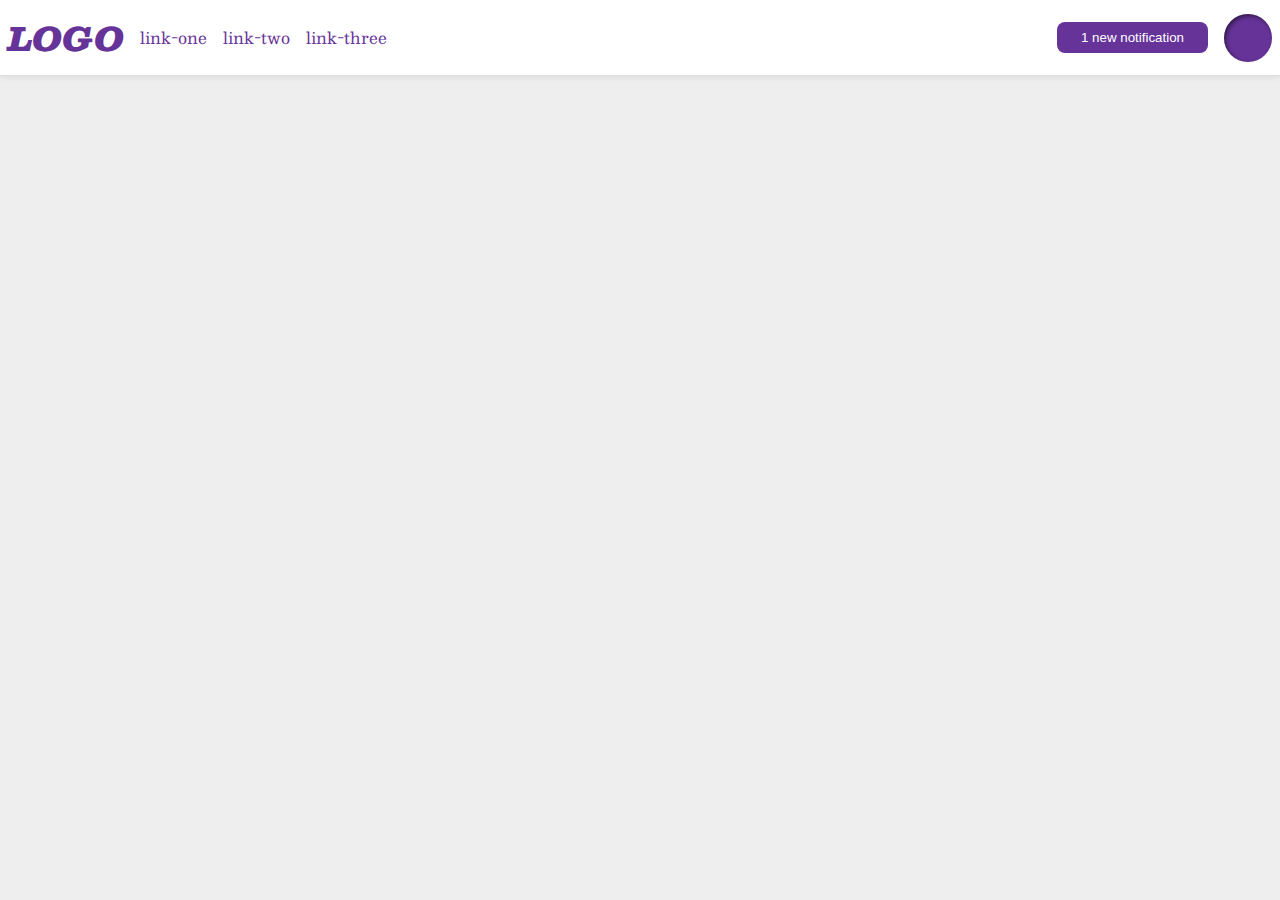
<file: flex/03-flex-header-2/index.html>
<!DOCTYPE html>
<html lang="en">
  <head>
    <meta charset="UTF-8">
    <meta http-equiv="X-UA-Compatible" content="IE=edge">
    <meta name="viewport" content="width=device-width, initial-scale=1.0">
    <title>Flex Header 2</title>
    <link rel="stylesheet" href="style.css">
  </head>
  <body>
    <div class="header">
      <div class="left">
        <div class="logo">
        LOGO
        </div>
        <ul class="links">
          <li><a href="https://google.com">link-one</a></li>
          <li><a href="https://google.com">link-two</a></li>
          <li><a href="https://google.com">link-three</a></li>
        </ul>
      </div>
      <div class="notification">
      <button class="notifications">
        1 new notification
      </button>
      <div class="profile-image"></div>
    </div>
  </div>
  </body>
</html>
</file>
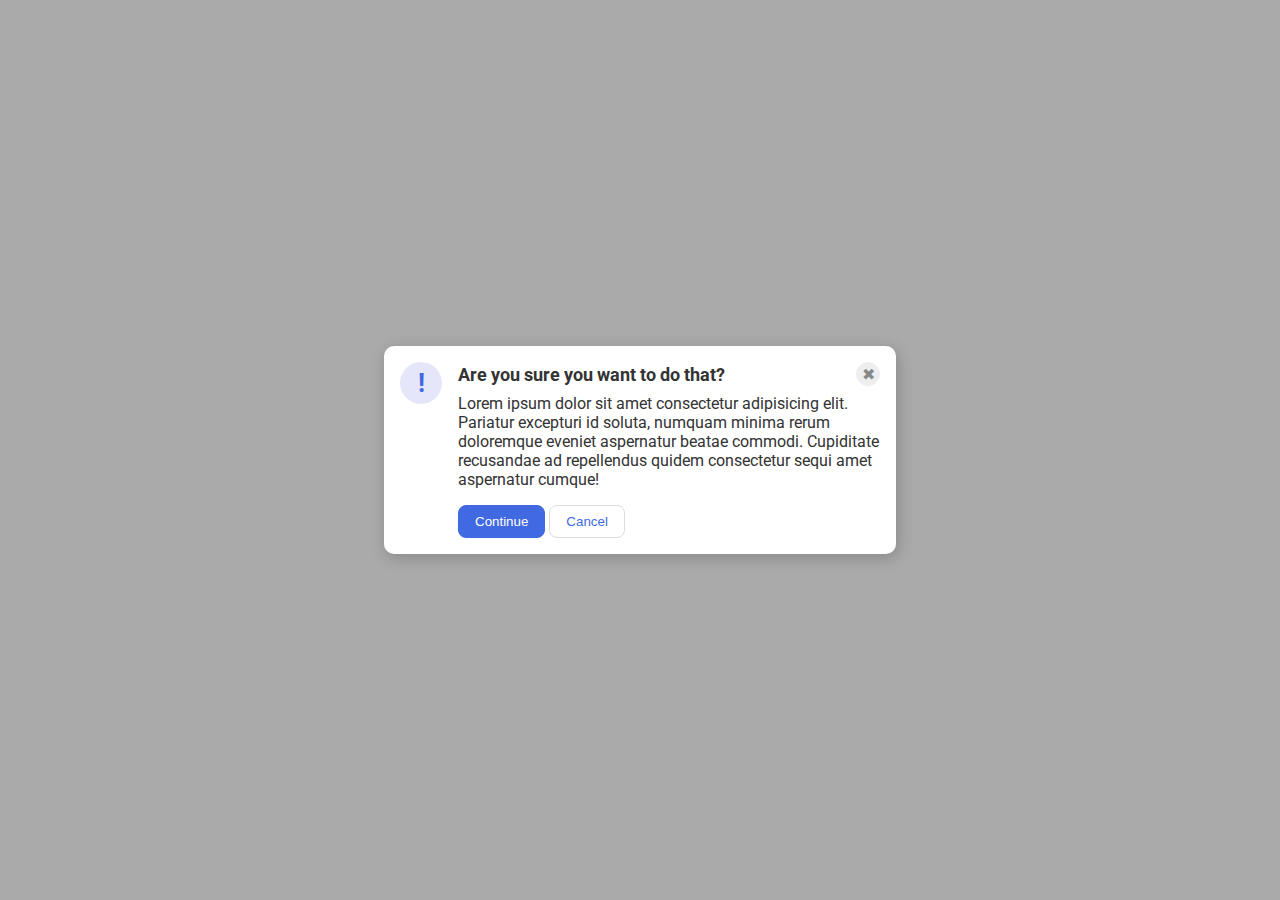
<file: flex/05-flex-modal/index.html>
<!DOCTYPE html>
<html lang="en">
  <head>
    <meta charset="UTF-8">
    <meta http-equiv="X-UA-Compatible" content="IE=edge">
    <meta name="viewport" content="width=device-width, initial-scale=1.0">
    <link rel="stylesheet" href="style.css">
    <title>Modal</title>
  </head>
  <body>
    <div class="modal">
      <div class="icon">!</div>
      <!-- additional container used here -->
      <div class="container">
        <!-- header div was moved to encompass the close button as well -->
        <div class="header">Are you sure you want to do that?
          <button class="close-button">✖</button>
        </div>
        <div class="text">Lorem ipsum dolor sit amet consectetur adipisicing elit. Pariatur excepturi id soluta, numquam minima rerum doloremque eveniet aspernatur beatae commodi. Cupiditate recusandae ad repellendus quidem consectetur sequi amet aspernatur cumque!</div>
        <button class="continue">Continue</button>
        <button class="cancel">Cancel</button>
      </div>
    </div>
  </body>
</html>
</file>
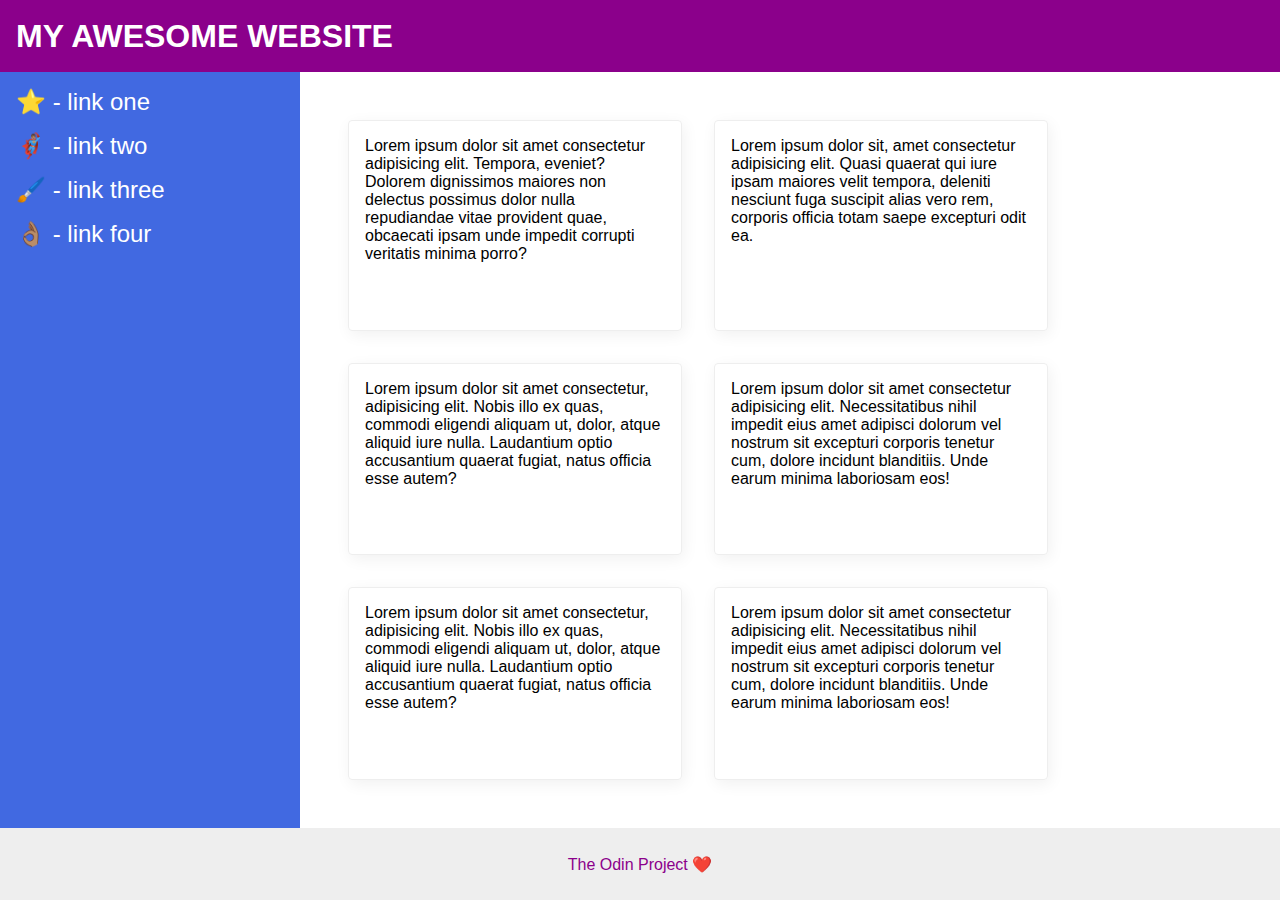
<file: flex/07-flex-layout-2/index.html>
<!DOCTYPE html>
<html lang="en">
  <head>
    <meta charset="UTF-8">
    <meta http-equiv="X-UA-Compatible" content="IE=edge">
    <meta name="viewport" content="width=device-width, initial-scale=1.0">
    <title>The Holy Grail</title>
    <link rel="stylesheet" href="style.css">
  </head>
  <body>
    <div class="header">
      MY AWESOME WEBSITE
    </div>
    <div class="body">
      <div class="sidebar">
        <ul>
          <li><a href="#">⭐ - link one</a></li>
          <li><a href="#">🦸🏽‍♂️ - link two</a></li>
          <li><a href="#">🖌️ - link three</a></li>
          <li><a href="#">👌🏽 - link four</a></li>
        </ul>
      </div>
      <div class="container">
        <div class="card">Lorem ipsum dolor sit amet consectetur adipisicing elit. Tempora, eveniet? Dolorem dignissimos maiores non delectus possimus dolor nulla repudiandae vitae provident quae, obcaecati ipsam unde impedit corrupti veritatis minima porro?</div>
        <div class="card">Lorem ipsum dolor sit, amet consectetur adipisicing elit. Quasi quaerat qui iure ipsam maiores velit tempora, deleniti nesciunt fuga suscipit alias vero rem, corporis officia totam saepe excepturi odit ea.</div>
        <div class="card">Lorem ipsum dolor sit amet consectetur, adipisicing elit. Nobis illo ex quas, commodi eligendi aliquam ut, dolor, atque aliquid iure nulla. Laudantium optio accusantium quaerat fugiat, natus officia esse autem?</div>
        <div class="card">Lorem ipsum dolor sit amet consectetur adipisicing elit. Necessitatibus nihil impedit eius amet adipisci dolorum vel nostrum sit excepturi corporis tenetur cum, dolore incidunt blanditiis. Unde earum minima laboriosam eos!</div>
        <div class="card">Lorem ipsum dolor sit amet consectetur, adipisicing elit. Nobis illo ex quas, commodi eligendi aliquam ut, dolor, atque aliquid iure nulla. Laudantium optio accusantium quaerat fugiat, natus officia esse autem?</div>
        <div class="card">Lorem ipsum dolor sit amet consectetur adipisicing elit. Necessitatibus nihil impedit eius amet adipisci dolorum vel nostrum sit excepturi corporis tenetur cum, dolore incidunt blanditiis. Unde earum minima laboriosam eos!</div>
      </div>
    </div>
    <div class="footer">
      The Odin Project ❤️
    </div>
  </body>
</html>
</file>
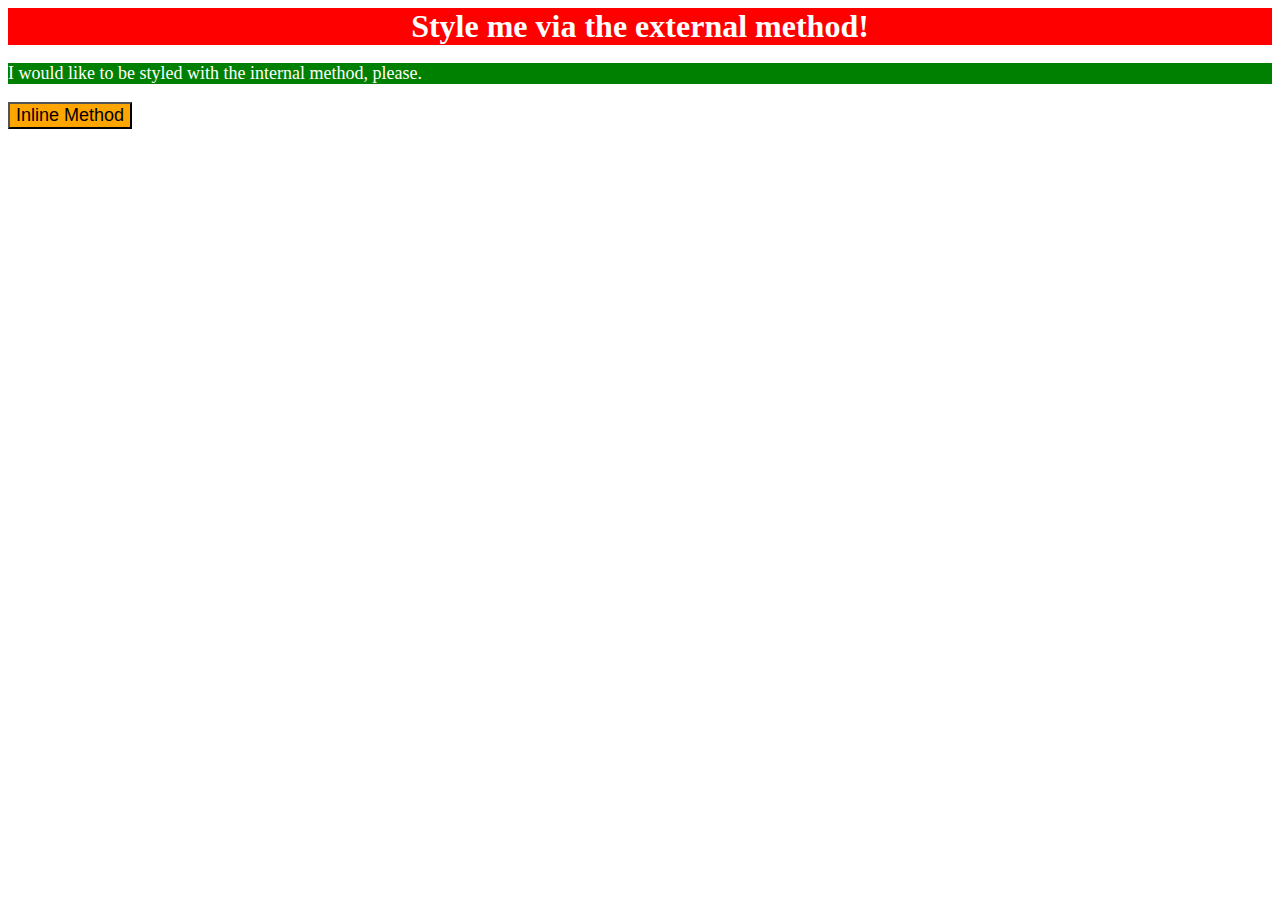
<file: foundations/01-css-methods/index.html>
<!DOCTYPE html>
<html lang="en">
  <head>
    <meta charset="UTF-8">
    <meta http-equiv="X-UA-Compatible" content="IE=edge">
    <meta name="viewport" content="width=device-width, initial-scale=1.0">
    <link rel="stylesheet" href="external.css">
    <title>Methods for Adding CSS</title>
  </head>
  <body>
    <div class="external">Style me via the external method!</div>
    <p>I would like to be styled with the internal method, please.</p>
    <button style="background-color:orange;font-size:18px">Inline Method</button>
  </body>

<style>
p{
  color: white;
  background-color: green;
  font-size: 18px;
}
</style>

</html>
</file>
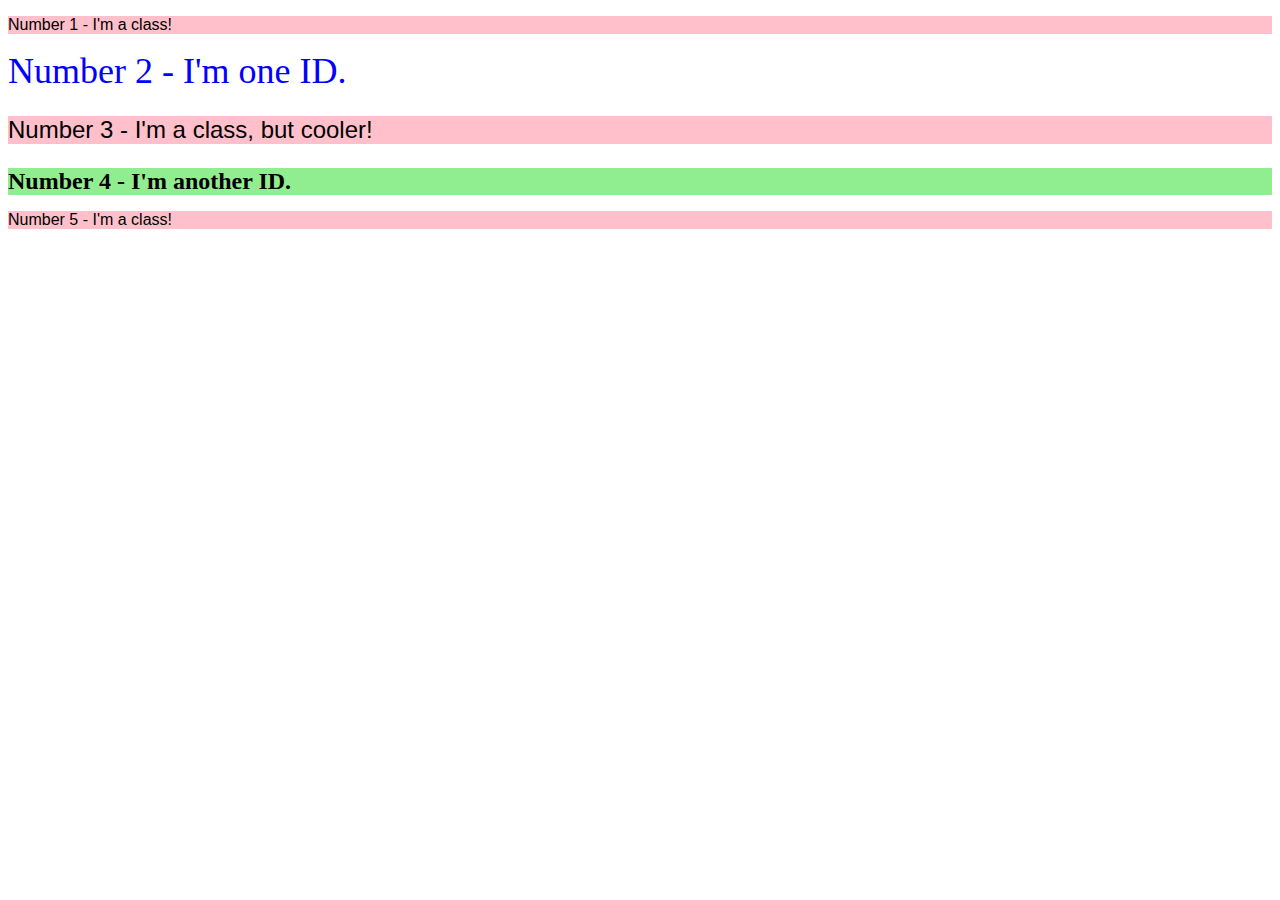
<file: foundations/02-class-id-selectors/index.html>
<!DOCTYPE html>
<html lang="en">
  <head>
    <meta charset="UTF-8">
    <meta http-equiv="X-UA-Compatible" content="IE=edge">
    <meta name="viewport" content="width=device-width, initial-scale=1.0">
    <title>Class and ID Selectors</title>
    <link rel="stylesheet" href="style.css">
  </head>
  <body>
    <p class="odd">Number 1 - I'm a class!</p>

    <div class="two">Number 2 - I'm one ID.</div>

    <div class="third">
    <p class="odd">Number 3 - I'm a class, but cooler!</p>
    </div>

    <div class="fourth">Number 4 - I'm another ID.</div>

    <p class="odd">Number 5 - I'm a class!</p>

  </body>
</html>
</file>
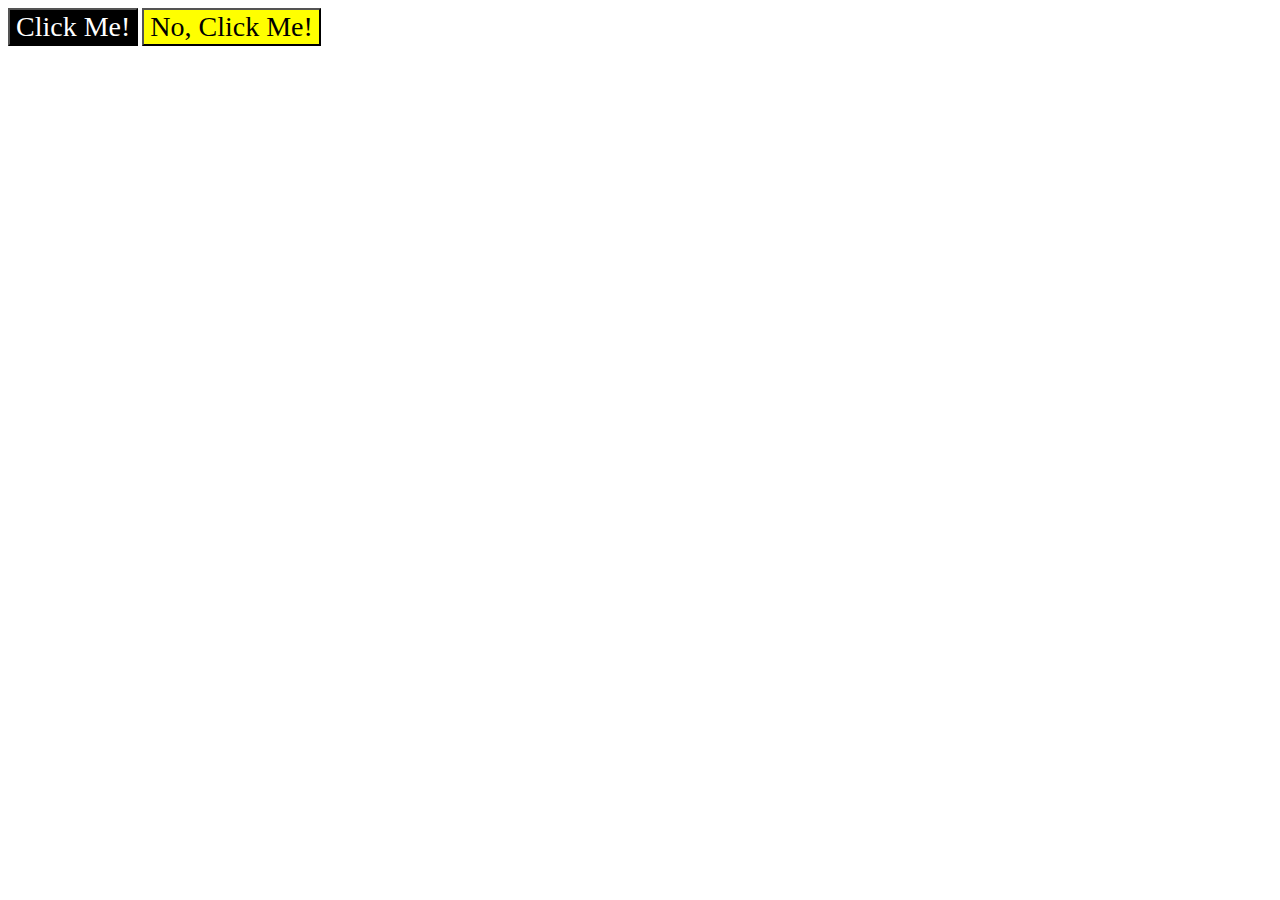
<file: foundations/03-grouping-selectors/index.html>
<!DOCTYPE html>
<html lang="en">
  <head>
    <meta charset="UTF-8">
    <meta http-equiv="X-UA-Compatible" content="IE=edge">
    <meta name="viewport" content="width=device-width, initial-scale=1.0">
    <title>Grouping Selectors</title>
    <link rel="stylesheet" href="style.css">

  </head>
  <body>
      <button class="one">Click Me!</button>
      <button class="two">No, Click Me!</button>
  </body>
</html>
</file>
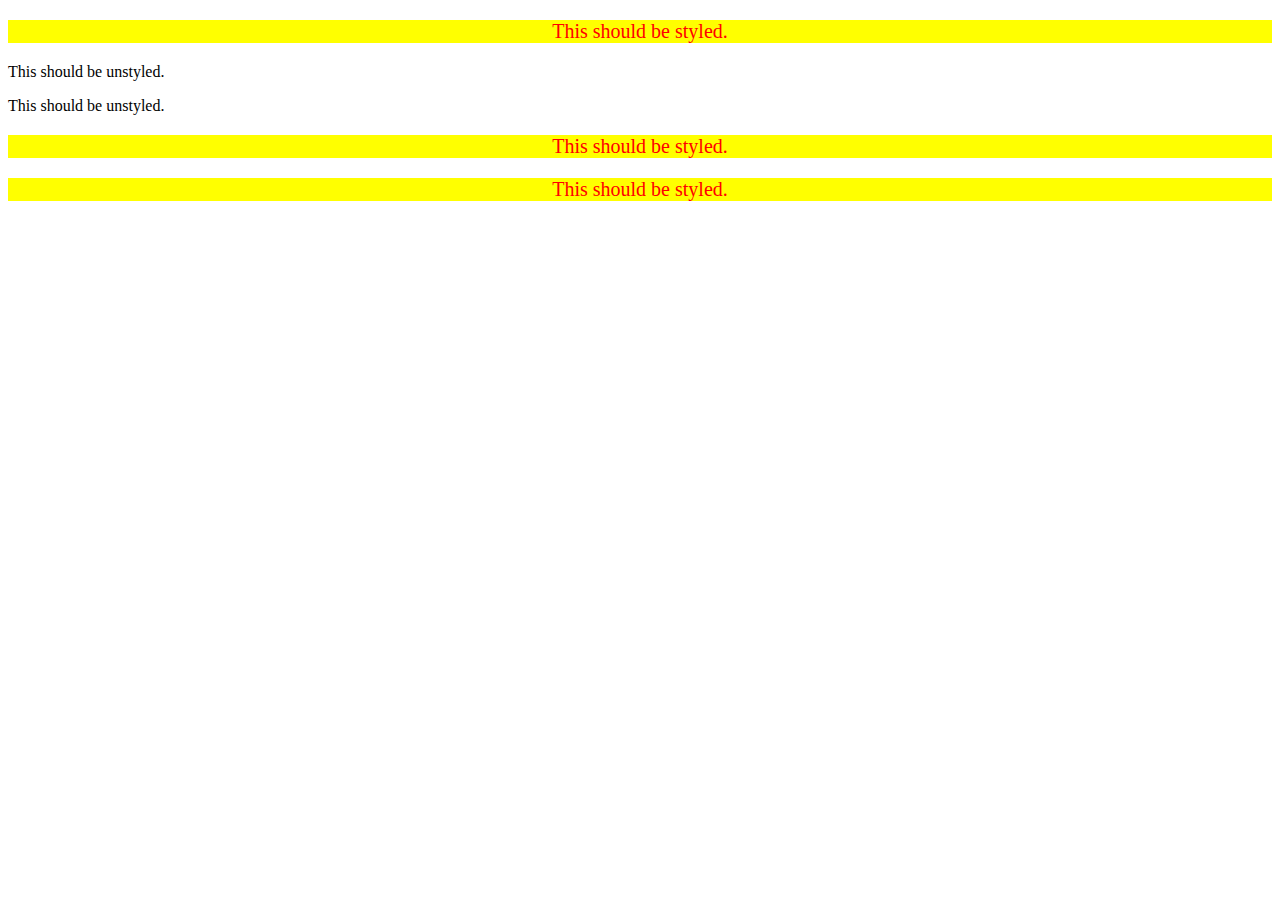
<file: foundations/05-descendant-combinator/index.html>
<!DOCTYPE html>
<html lang="en">
  <head>
    <meta charset="UTF-8">
    <meta http-equiv="X-UA-Compatible" content="IE=edge">
    <meta name="viewport" content="width=device-width, initial-scale=1.0">
    <title>Descendant Combinator</title>
    <link rel="stylesheet" href="style.css">
  </head>


  <body>
    <div class="container">
      <p class="text">This should be styled.</p>
    </div>
    <p class="text">This should be unstyled.</p>
    <p class="text">This should be unstyled.</p>
    <div class="container">
      <p class="text">This should be styled.</p>
      <p class="text">This should be styled.</p>
    </div>
  </body>


</html>
</file>
<file: flex/03-flex-header-2/style.css>
/* this is some magical font-importing.  
you'll learn about it later. */
@import url('https://fonts.googleapis.com/css2?family=Besley:ital,wght@0,400;1,900&display=swap');

body {
  margin: 0;
  background: #eee;
  font-family: Besley, serif;
}

.header {
  background: white;
  border-bottom: 1px solid #ddd;
  box-shadow: 0 0 8px rgba(0,0,0,.1);
}

.profile-image {
  background: rebeccapurple;
  box-shadow: inset 2px 2px 4px rgba(0,0,0,.5);
  border-radius: 50%;
  width: 48px;
  height: 48px;
}

.logo {
  color: rebeccapurple;
  font-size: 32px;
  font-weight: 900;
  font-style: italic;
}

button {
  border: none;
  border-radius: 8px;
  background: rebeccapurple;
  color: white;
  padding: 8px 24px;
}

a {
  /* this removes the line under our links */
  text-decoration: none;
  color: rebeccapurple;
}

ul {
  list-style-type: none;
}

.header {
  display: flex;
  align-items: center;
  justify-content: space-between;

}

ul{
  display: flex;
  margin: 16px;
  padding: 0px;
  gap: 16px;
}

.notification {
  display: flex;
  gap: 16px;
  justify-content: end;
  margin: 8px;
  align-items: center;
}

.left {
  display: flex;
  justify-content: space-evenly;
  align-items: center;
  margin: 8px;

}
</file>
<file: flex/05-flex-modal/style.css>
@import url('https://fonts.googleapis.com/css2?family=Roboto:wght@400;700&display=swap');

html, body {
  height: 100%;
}

body {
  font-family: Roboto, sans-serif;
  margin: 0;
  background: #aaa;
  color: #333;
  /* I'll give you this one for free */
  display: flex;
  align-items: center;
  justify-content: center;
}

.modal {
  background: white;
  width: 480px;
  border-radius: 10px;
  box-shadow: 2px 4px 16px rgba(0,0,0,.2);
}

.icon {
  color: royalblue;
  font-size: 26px;
  font-weight: 700;
  background: lavender;
  width: 42px;
  height: 42px;
  border-radius: 50%;
  display: flex;
  align-items: center;
  justify-content: center;
}

.close-button {
  background: #eee;
  border-radius: 50%;
  color: #888;
  font-weight: 400;
  font-size: 16px;
  height: 24px;
  width: 24px;
  display: flex;
  align-items: center;
  justify-content: center;
  border: 1px solid #eee;
  padding: 0;
}

button {
  cursor: pointer;
  padding: 8px 16px;
  border-radius: 8px;
}

button.continue {
  background: royalblue;
  border: 1px solid royalblue;
  color: white;
}

button.cancel {
  background: white;
  border: 1px solid #ddd;
  color: royalblue;
}

/* SOLUTION: */

.modal {
  display: flex;
  gap: 16px;
  padding: 16px;
}

.icon {
  /* this keeps the icon from getting smashed by the text */
  flex-shrink: 0;
}
/* header container should be wrapped around the button element as well in order for flex style to work */
.header {
  display: flex;
  align-items: center;
  justify-content: space-between;
  font-size: 18px;
  font-weight: 700;
  margin-bottom: 8px;
}

.text {
  margin-bottom: 16px;
}
</file>
<file: flex/07-flex-layout-2/style.css>
body {
  font-family: -apple-system, BlinkMacSystemFont, 'Segoe UI', Roboto, Oxygen, Ubuntu, Cantarell, 'Open Sans', 'Helvetica Neue', sans-serif;
  margin: 0;
  min-height: 100vh;
}

.header {
  height: 72px;
  background: darkmagenta;
  color: white;
}

.footer {
  height: 72px;
  background: #eee;
  color: darkmagenta;
}

.sidebar {
  width: 300px;
  background: royalblue;
  box-sizing: border-box;
}

.card {
  border: 1px solid #eee;
  box-shadow: 2px 4px 16px rgba(0,0,0,.06);
  border-radius: 4px;
}

/**/

body {
  display: flex;
  flex-direction: column;
}

.header {
  display: flex;
  align-items: center;
  padding: 0 16px;
  font-size: 32px;
  font-weight: 900;
}

.body {
  flex: 1;
  display: flex;
}

.sidebar {
  flex-shrink: 0;
  padding: 16px;
}

ul {
  list-style-type: none;
  margin: 0;
  padding: 0;
}

li {
  margin-bottom: 16px;
}

a {
  color: white;
  text-decoration: none;
  font-size: 24px;
}

.container {
  padding: 48px;
  display: flex;
  flex-wrap: wrap;
  gap: 32px;
}

.card {
  padding: 16px;
  width: 300px;
}

.footer {
  display: flex;
  align-items: center;
  justify-content: center;
}
</file>
<file: foundations/01-css-methods/external.css>
.external{
    font-size: 32px;
    font-weight: bold;
    background-color: red;
    color: white;
    text-align: center;
}
</file>
<file: foundations/02-class-id-selectors/style.css>
.odd{
    background-color: pink;
    font-family: Verdana, Geneva, Tahoma, sans-serif;
}

.two{
    color: blue;
    font-size: 36px;
}

.third{
    font-size: 24px;
}

.fourth{
    font-size: 24px;
    background-color: lightgreen;
    font-weight: bold;
}
</file>
<file: foundations/03-grouping-selectors/style.css>
.one,.two{
    font-family: Times New Roman,Helvetica, sans-serif;
    font-size: 28px;
}

.one{
    background-color: black;
    color: white;
}

.two{
    background-color: yellow;
}
</file>
<file: foundations/05-descendant-combinator/style.css>
.container > p {
    background-color: yellow;
    color: red;
    text-align: center;
    font-size: 20px;
}
</file>
